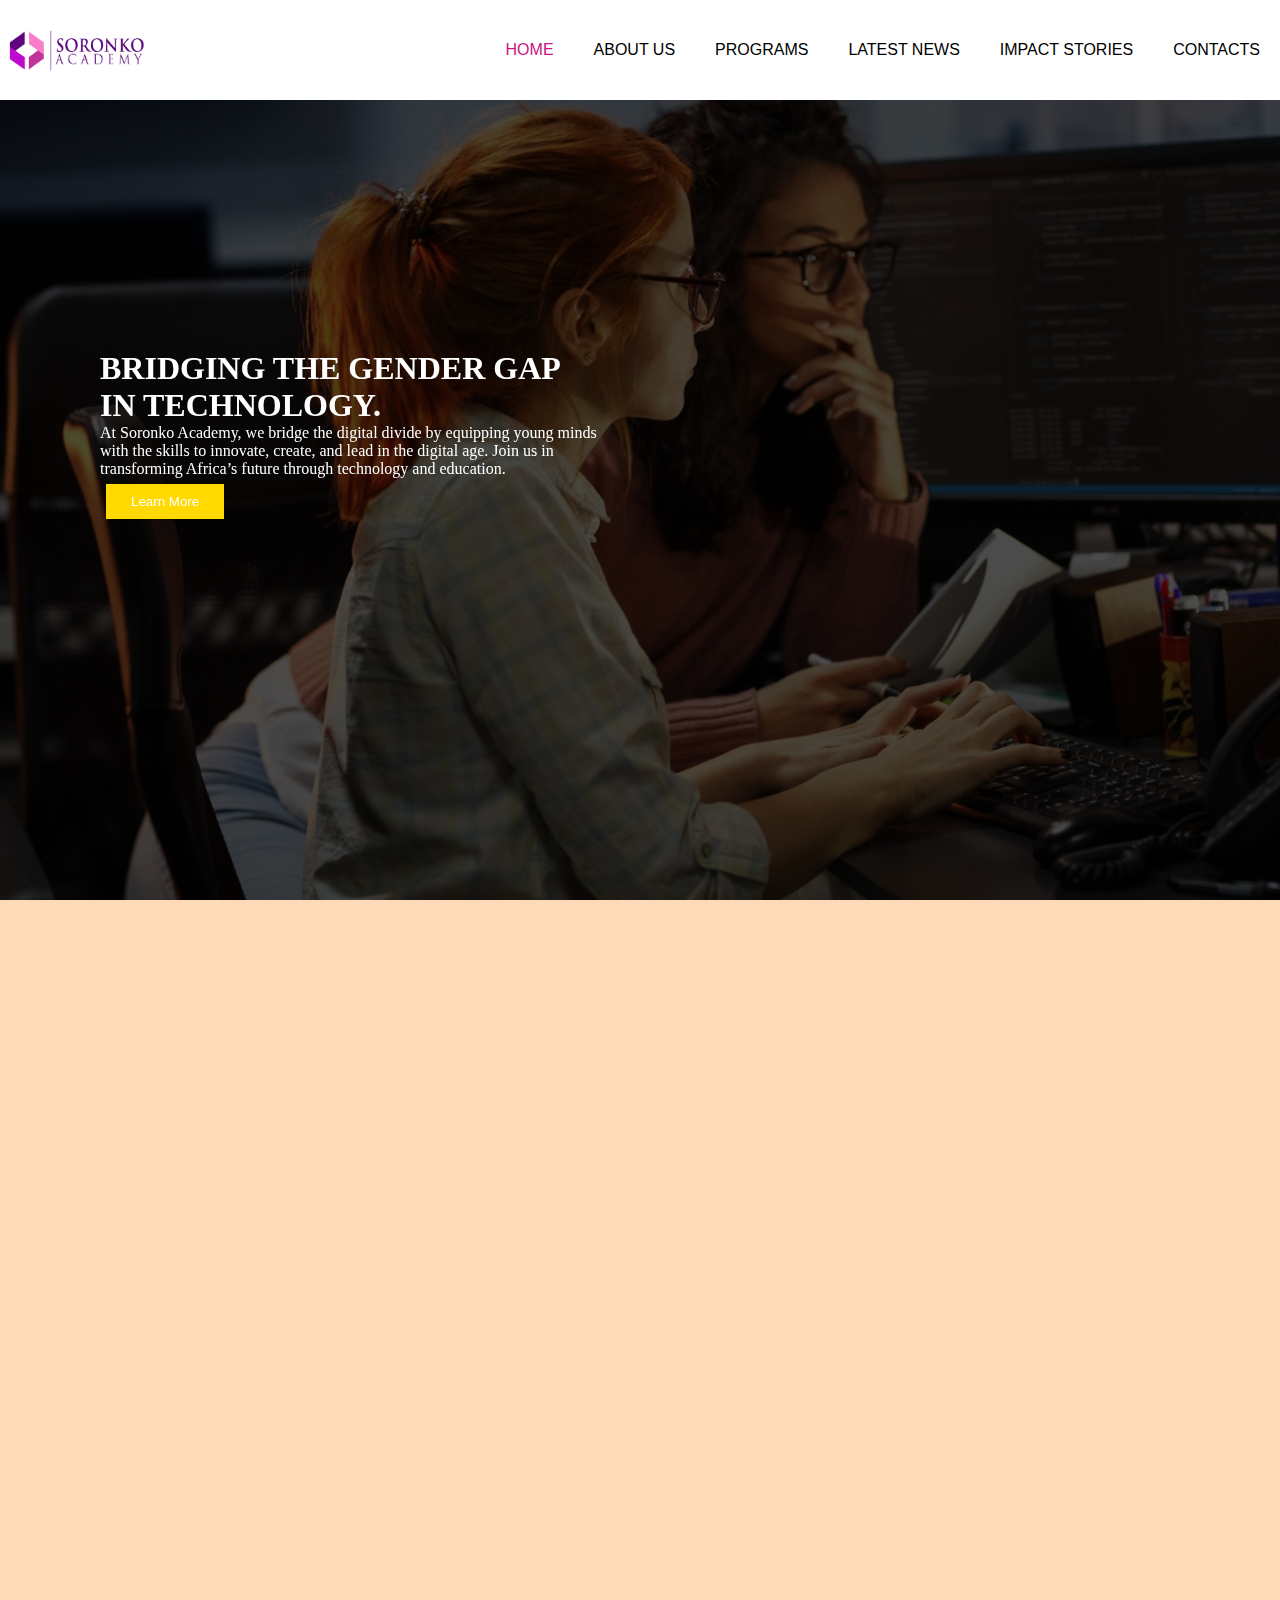
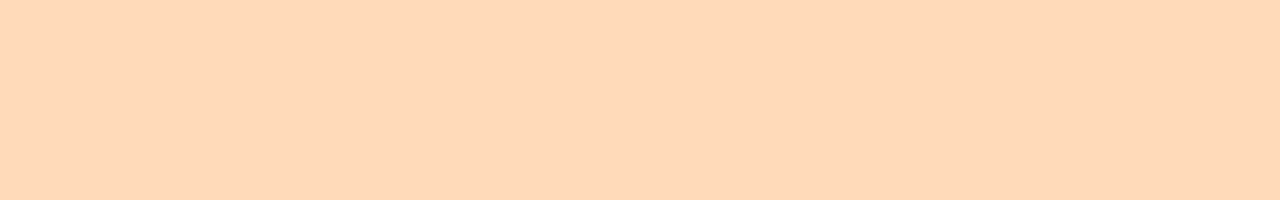
<file: Anita-Intern/index.html>
<!DOCTYPE html>
<html lang="en">

<head>
    <meta charset="UTF-8">
    <meta name="viewport" content="width=device-width, initial-scale=1.0">
    <title>Immitating Page</title>
    <link rel="stylesheet" href="index.css">
    <link rel="stylesheet" href="https://cdnjs.cloudflare.com/ajax/libs/font-awesome/6.6.0/css/all.min.css"/>
</head>

<body>
    <nav>
        
        <img src="images/soronko logo.png" alt="" height="50" width="150">
        <ul>
            <li><a href=""><span class="special">HOME</span></a></li>
            <li><a href="">ABOUT US</a></li>
            <li><a href="">PROGRAMS</a></li>
            <li><a href="">LATEST NEWS</a></li>
            <li><a href="">IMPACT STORIES</a></li>
            <li><a href="">CONTACTS</a></li>
            <i class="fas fa-bars" id="bars"></i>
            
        </ul>
    </nav>
    

    <div class="body">
        <div class="content">
            <h1>BRIDGING THE GENDER GAP IN TECHNOLOGY.</h2>
            <p>At Soronko Academy, we bridge the digital divide by equipping young minds with the skills to innovate,
                create, and lead in the digital age. Join us in transforming Africa’s future through technology and
                education.</p>

                <div class="btn">
                    <button>Learn More</button>
                </div>

        </div>
    </div>

    <section class="new-page">
        
    </section>
</body>

</html>
</file>
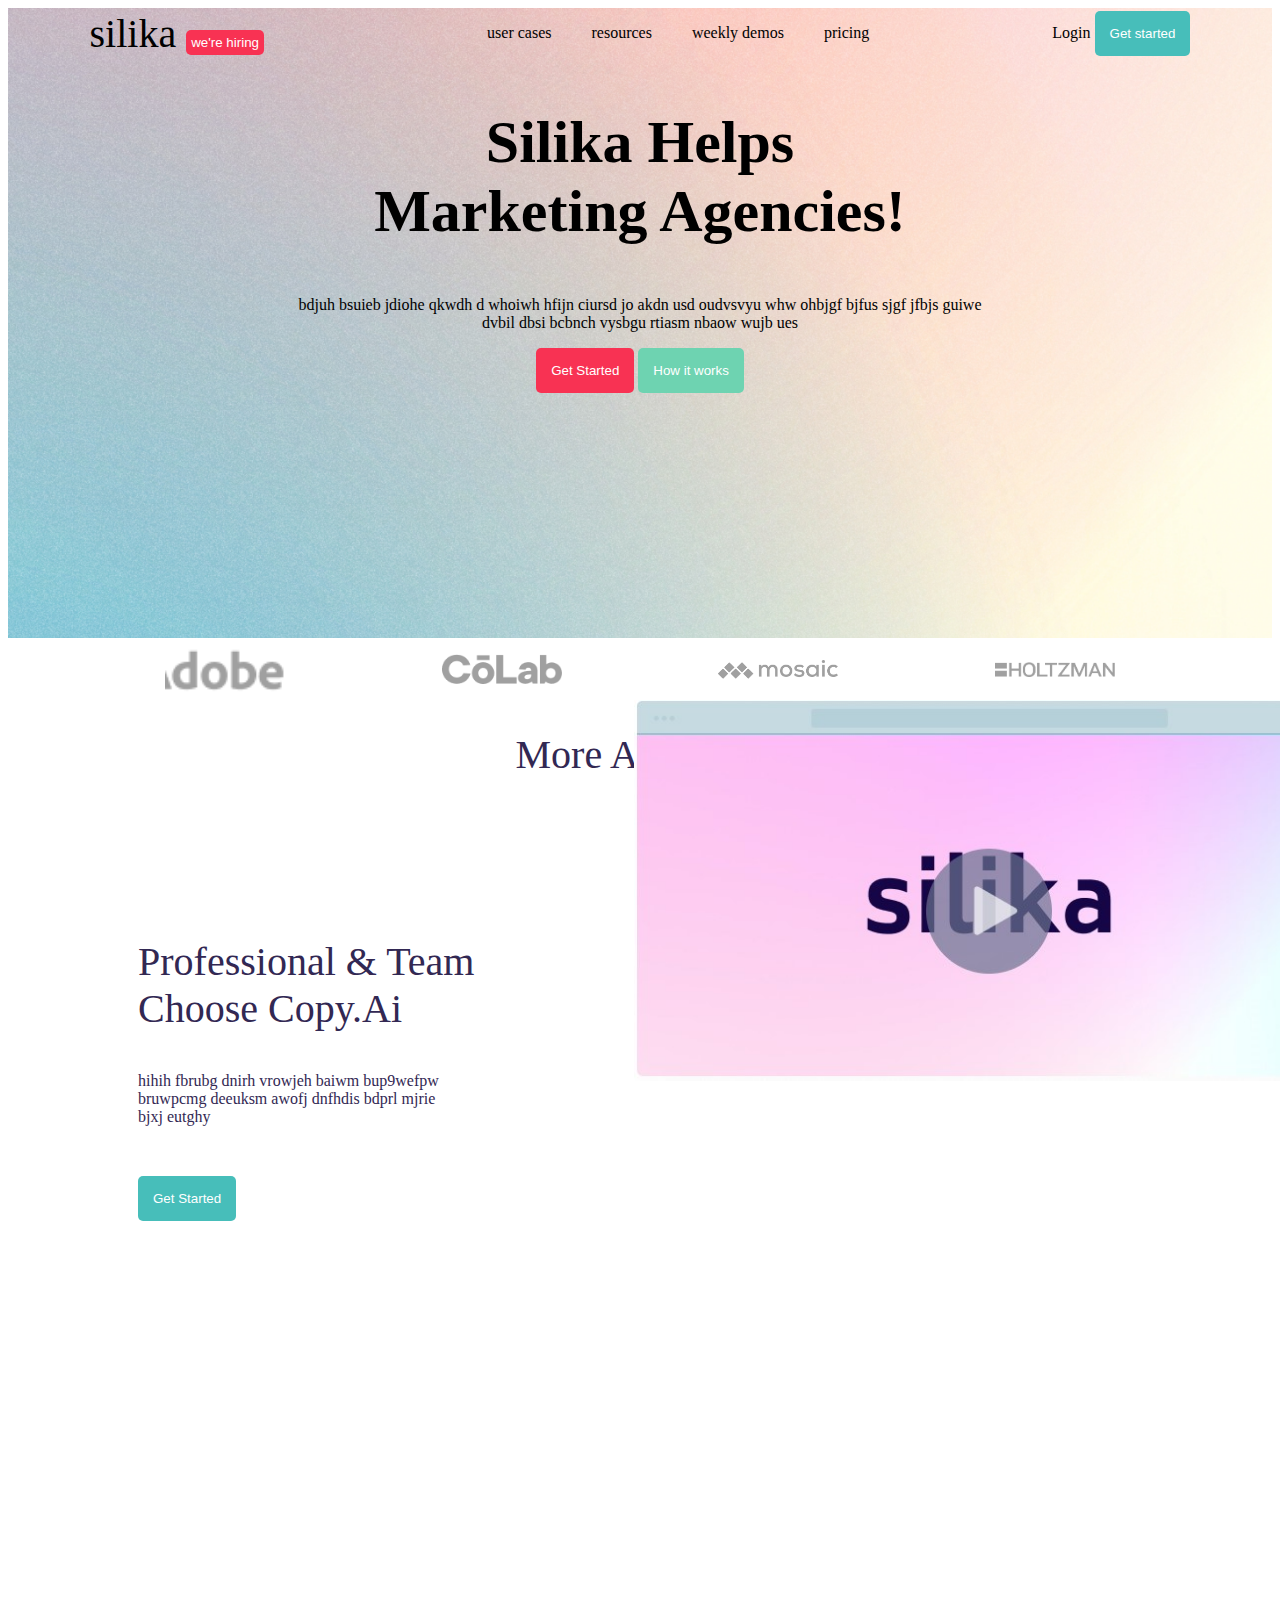
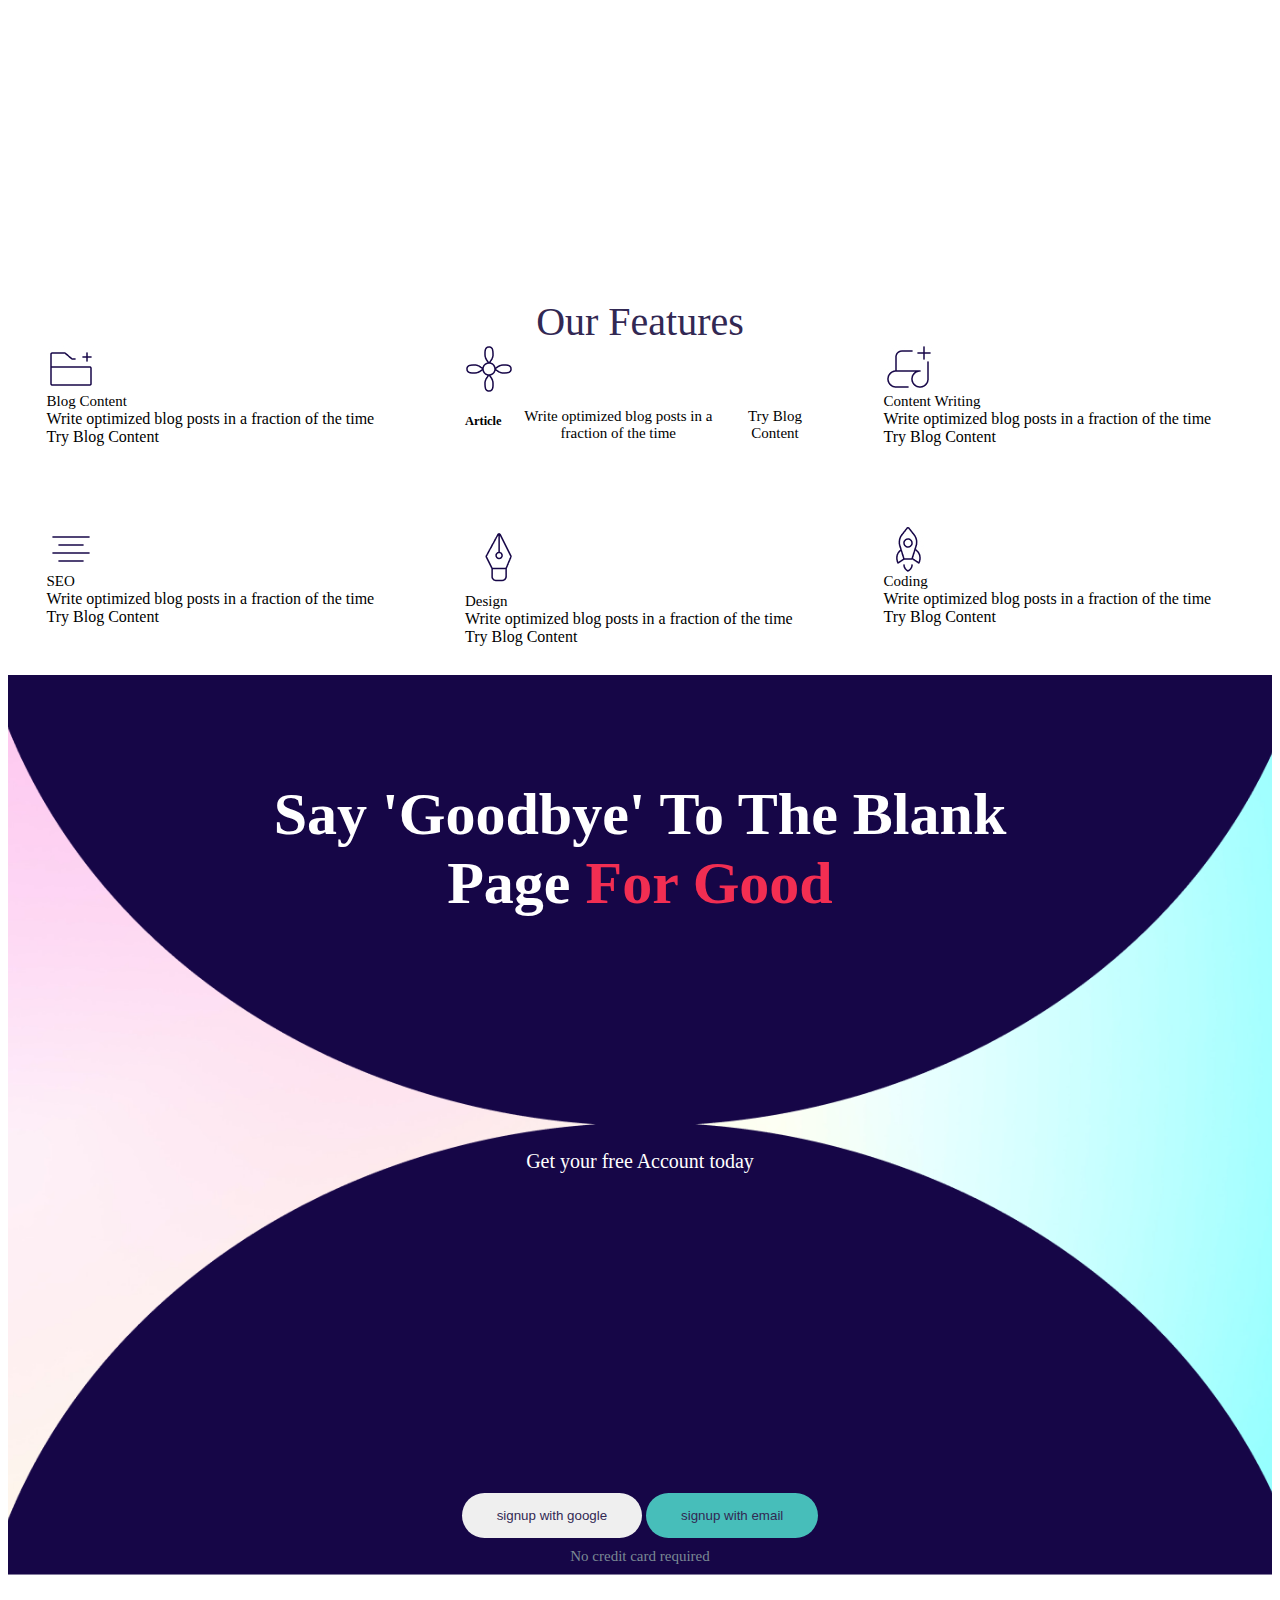
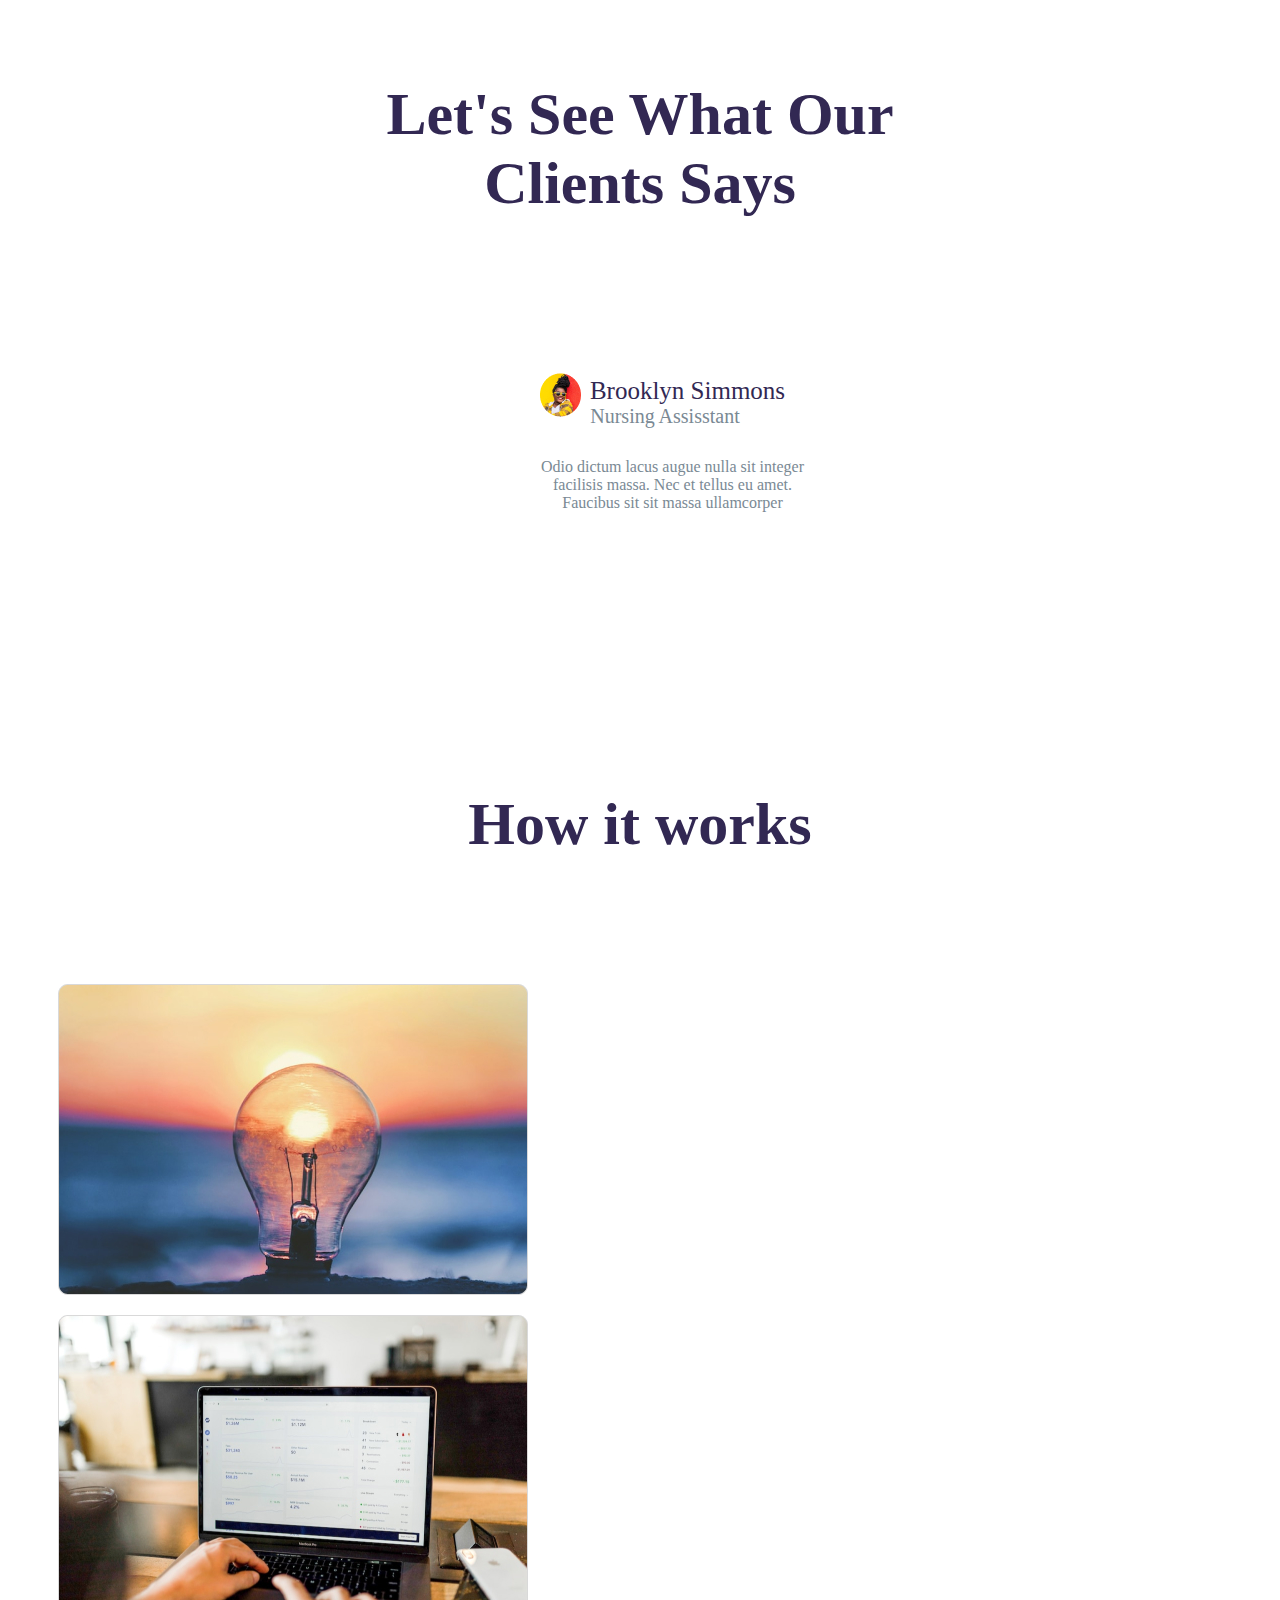
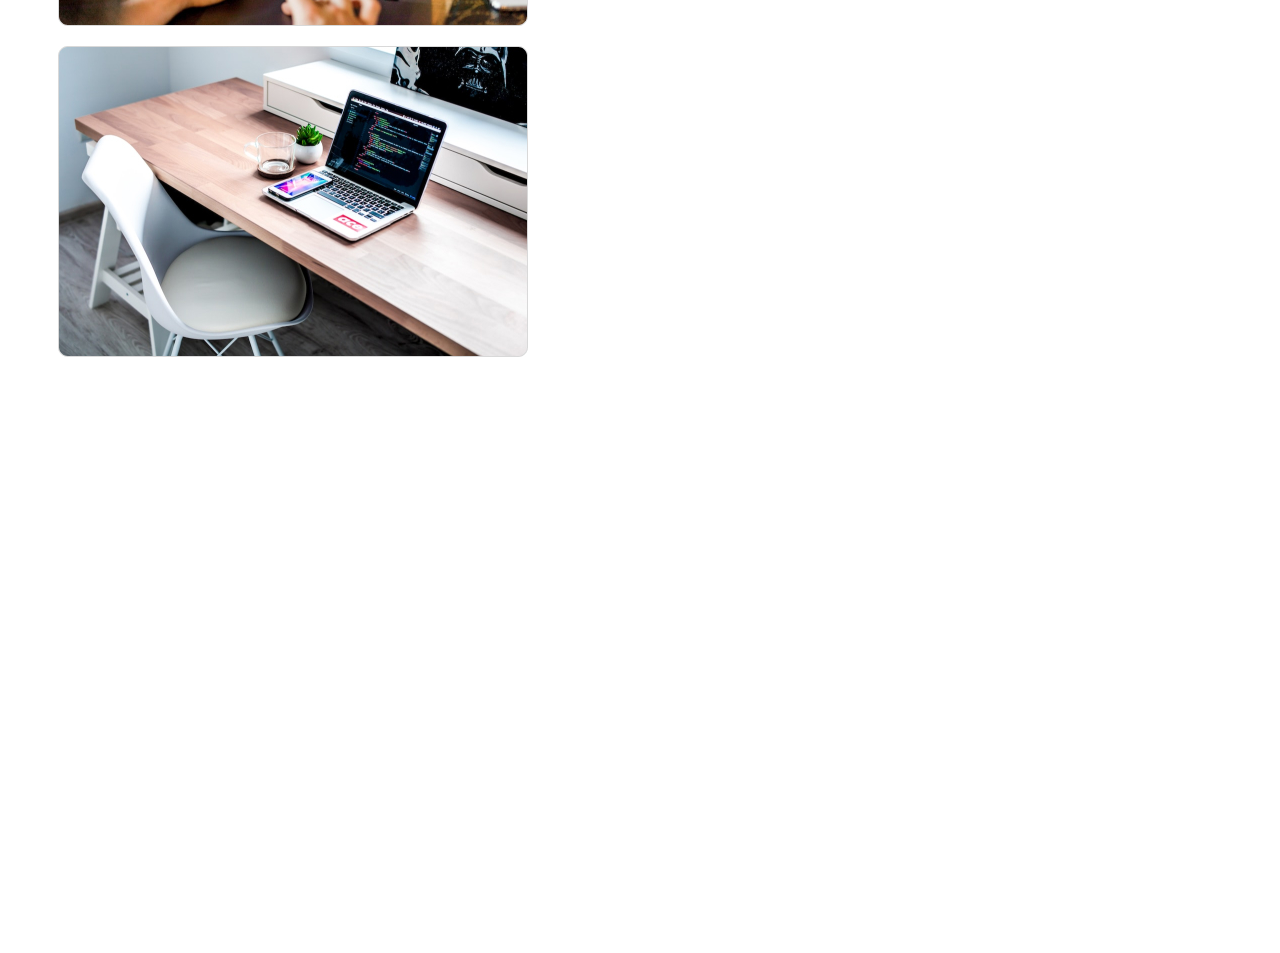
<file: Anita-Intern/artificial.html>
<!DOCTYPE html>
<html lang="en">

<head>
    <meta charset="UTF-8">
    <meta name="viewport" content="width=device-width, initial-scale=1.0">
    <title>Silika</title>
    <link rel="stylesheet" href="artificial.css">
</head>

<body>
    <section class="hero-page">
        <nav>
            <div class="logo">silika <button>we're hiring</button></div>
            <ul>
                <li><a href="">user cases</a></li>
                <li><a href="">resources</a></li>
                <li><a href="">weekly demos</a></li>
                <li><a href="">pricing</a></li>

            </ul>
            <span class="special">Login <button class="btn">Get started</button></span>
        </nav>


        <div class="content">
            <h2>Silika Helps <br> Marketing Agencies!</h2>
            <p>bdjuh bsuieb jdiohe qkwdh d whoiwh hfijn ciursd jo akdn usd oudvsvyu whw ohbjgf bjfus sjgf jfbjs guiwe
                <br>dvbil
                dbsi bcbnch vysbgu rtiasm nbaow wujb ues
            </p>

            <button class="btn1">Get Started</button>
            <button class="btn2">How it works</button>
        </div>
    </section>

    <section class="logo-section">
        <div class="images">
            <img src="images/Adobe (logo — Colour).png" alt="">
            <img src="images/CoLab (logo — Colour).png" alt="">
            <img src="images/Mosaic (logo — Colour).png" alt="">
            <img src="images/Holtzman Partners (logo — Colour).png" alt="">
        </div>

        <div class="info">
            <p class="p1">More About Us</p>
            <div class="first-head">Professional & Team <br> Choose Copy.Ai <div class="second-head">hihih fbrubg dnirh vrowjeh baiwm bup9wefpw <br>bruwpcmg deeuksm awofj dnfhdis bdprl mjrie <br>
                bjxj eutghy</div> <button class="btn3">Get Started</button></div>
            <img src="images/Group 50.jpg" alt="">
           
        </div>
    </section>

    <seection class="features">

        <div class="text">Our Features</div>
        <div class="main">
        
            <div class="container">
                <img src="images/iconoir_add-folder.jpg" alt="">
                <div class="text1">Blog Content</div>
                <div class="text2">Write optimized blog posts in
                    a fraction of the time</div>
                <div class="text3">Try Blog Content</div>
            </div>
           

            <div class="container">
                <img src="images/iconoir_airplane-helix.jpg" alt="">
            <div class="text1">
                    <h5>Article</h3>
                    <p>Write optimized blog posts in a fraction of the time</p>
                    <p>Try Blog Content </p>
            </div>
            </div>
      
            <div class="container">
                <img src="images/iconoir_add-database-script.jpg" alt="">
                <div class="text1">Content Writing</div>
                <div class="text2">Write optimized blog posts in
                    a fraction of the time</div>
                <div class="text3">Try Blog Content</div>
            </div>
      

            <div class="container">
                <img src="images/iconoir_align-center.png" alt="">
                <div class="text1">SEO</div>
                <div class="text2">Write optimized blog posts in
                    a fraction of the time</div>
                <div class="text3">Try Blog Content</div>
            </div>

            <div class="container">
                <img src="images/iconoir_design-nib.jpg" alt="">
                <div class="text1">Design</div>
                <div class="text2">Write optimized blog posts in
                    a fraction of the time</div>
                <div class="text3">Try Blog Content</div>
            </div>
   

            <div class="container">
                <img src="images/iconoir_rocket.jpg" alt="">
                <div class="text1">Coding</div>
                <div class="text2">Write optimized blog posts in
                    a fraction of the time</div>
                <div class="text3">Try Blog Content</div>
            </div>
    </div>

</seection>

    <!--  -->


    <section class="goodbye">
        <div>
            <h3> Say 'Goodbye' To The Blank <br> Page <span>For Good</span></h3>

        </div>
        <div class="btns">
                <p>Get your free Account today</p>
                <button>signup with google</button> 
                <button class="btn4">signup with email</button>
                <div class="txt">No credit card required</div>
        </div>
    </section>


    <section class="client">
        <div class="content1">
            <h3>Let's See What Our <br> Clients Says</h3>
            <img src="images/Ellipse 9.jpg" alt="">
            <div class="name">Brooklyn Simmons</div>
            <div class="position">Nursing Assisstant</div>
            <div class="content2">Odio dictum lacus augue nulla sit integer <br>facilisis massa. Nec et tellus eu amet. <br>Faucibus sit sit massa ullamcorper</div>
        </div>
    </section>

    <div class="works">
        <h4>How it works</h4>
        <div class="img-container">
            <img src="images/Rectangle 15.jpg" alt="">
            <img src="images/Rectangle 15 (1).jpg" alt="">
            <img src="images/Rectangle 15 (3).jpg" alt="">
        </div>

        <!-- <div class="procedures">
            <ol>
                <li><h5>Enter your copyright project</h5></li>
            </ol> -->
           
        </div>
    </div>
</body>

</html>
</file>
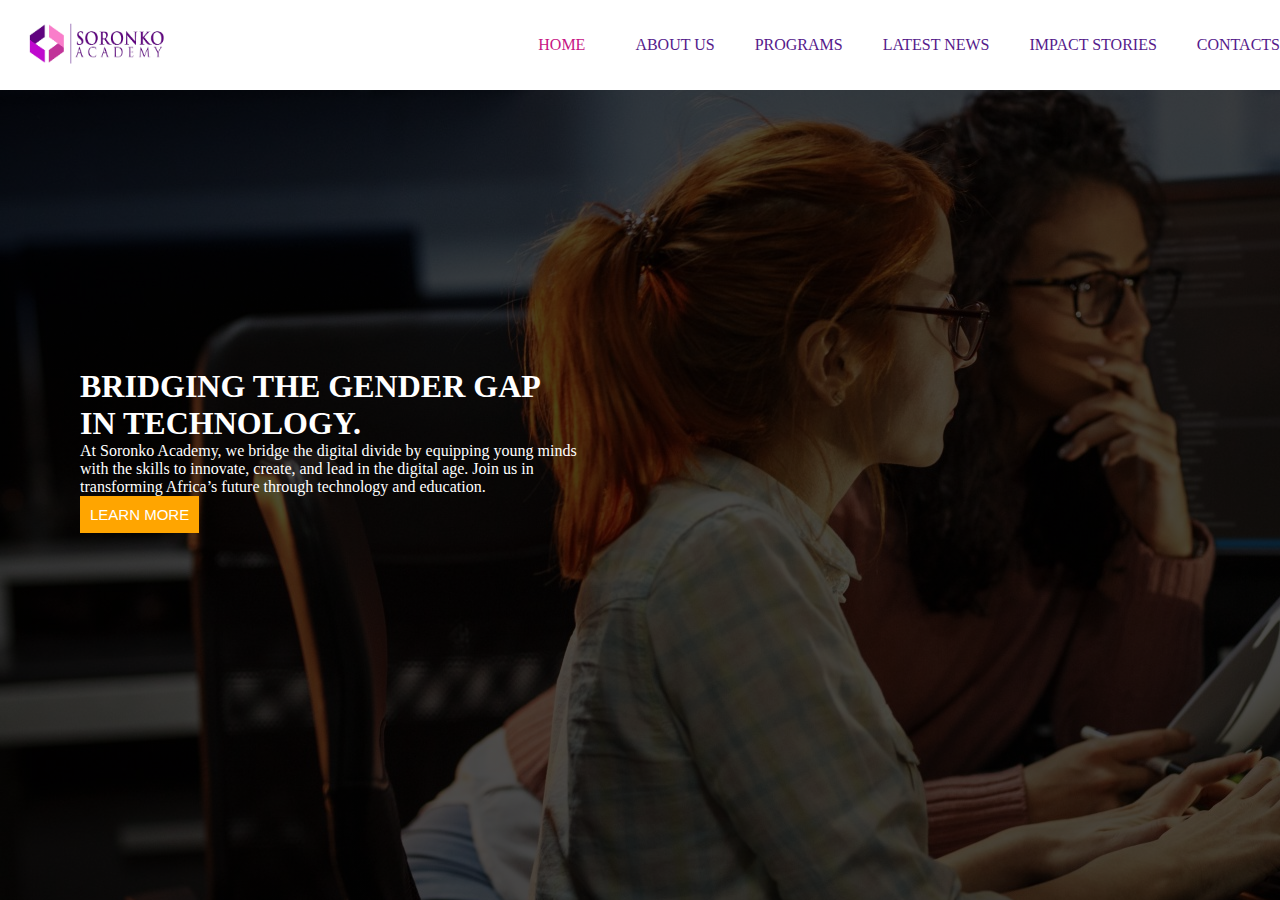
<file: Anita-Intern/new.html>
<!DOCTYPE html>
<html lang="en">
<head>
    <meta charset="UTF-8">
    <meta name="viewport" content="width=device-width, initial-scale=1.0">
    <title>Responsive Page</title>
    <link rel="stylesheet" href="new.css">
    <link rel="stylesheet" href="https://cdnjs.cloudflare.com/ajax/libs/font-awesome/6.6.0/css/all.min.css"/>
</head>
<body>
    <header>
        <nav>
            <div class="logo"><img src="images/soronko logo.png" alt="" height="50" width="150"></div>
            <ul>
                <li><a href=""><div class="special">HOME</div></a></li>
                <li><a href="">ABOUT US</a></li>
                <li><a href="">PROGRAMS</a></li>
                <li><a href="">LATEST NEWS</a></li>
                <li><a href="">IMPACT STORIES</a></li>
                <li><a href="">CONTACTS</a></li>
                <i class="fa fas-bars" id="bars"></i>
            </ul>
        </nav>
    </header>
    

    <div class="main-info">
        <div class="row">
           <h1>BRIDGING THE GENDER GAP <br>IN TECHNOLOGY.</h1>
            <p>At Soronko Academy, we bridge the digital divide by equipping young minds <br>with the skills to innovate,
            create, and lead in the digital age. Join us in <br> transforming Africa’s future through technology and
            education.</p>
            <button>LEARN MORE</button>
        </div>

    </div>

    <div class="new-page">

    </div>
</body>
</html>
</file>
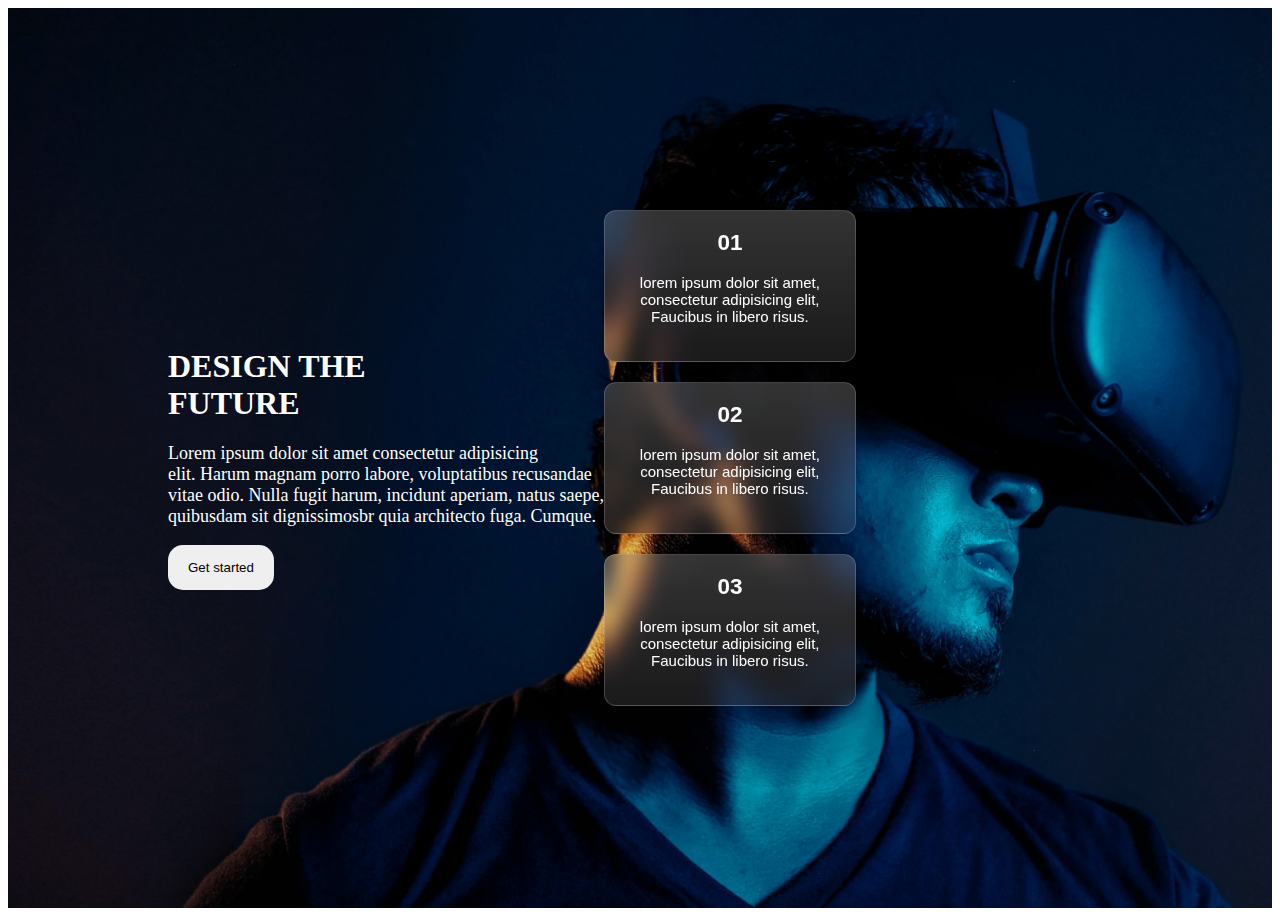
<file: Anita-Intern/replicated.html>
<!DOCTYPE html>
<html lang="en">

<head>
    <meta charset="UTF-8">
    <meta name="viewport" content="width=device-width, initial-scale=1.0">
    <title>Replicated</title>
    <link rel="stylesheet" href="replicated.css">
</head>

<body>
    <div class="hero">
        <div class="row">
            <h1>DESIGN THE <br>FUTURE</h1>
            <P>Lorem ipsum dolor sit amet consectetur adipisicing
                <br> elit. Harum magnam porro labore, voluptatibus 
                recusandae <br> vitae odio. Nulla fugit harum, incidunt 
                 aperiam,
                natus saepe,<br> quibusdam sit dignissimosbr
                quia architecto fuga. Cumque.</P>
                <button>Get started</button>
        </div>

       <div class="container">
        <div class="glass-effect">
            <div class="container-1">
                <h2>01</h2>
                <p1>lorem ipsum dolor sit amet,<br>
                consectetur adipisicing elit,<br> 
                Faucibus in libero risus.
                  </p1>
            </div>
        </div>

        <div class="glass-effect">
            <div class="container-1">
                <h2>02</h2>
                <p1>lorem ipsum dolor sit amet,<br>
                consectetur adipisicing elit,<br> 
                Faucibus in libero risus.
                  </p1>
            </div>
        </div>

        <div class="glass-effect">
            <div class="container-1">
                <h2>03</h2>
                <p1>lorem ipsum dolor sit amet,<br>
                consectetur adipisicing elit,<br> 
                Faucibus in libero risus.
                  </p1>
            </div>
        </div>

       </div>
    </div>

    <div></div>
</body>

</html>
</file>
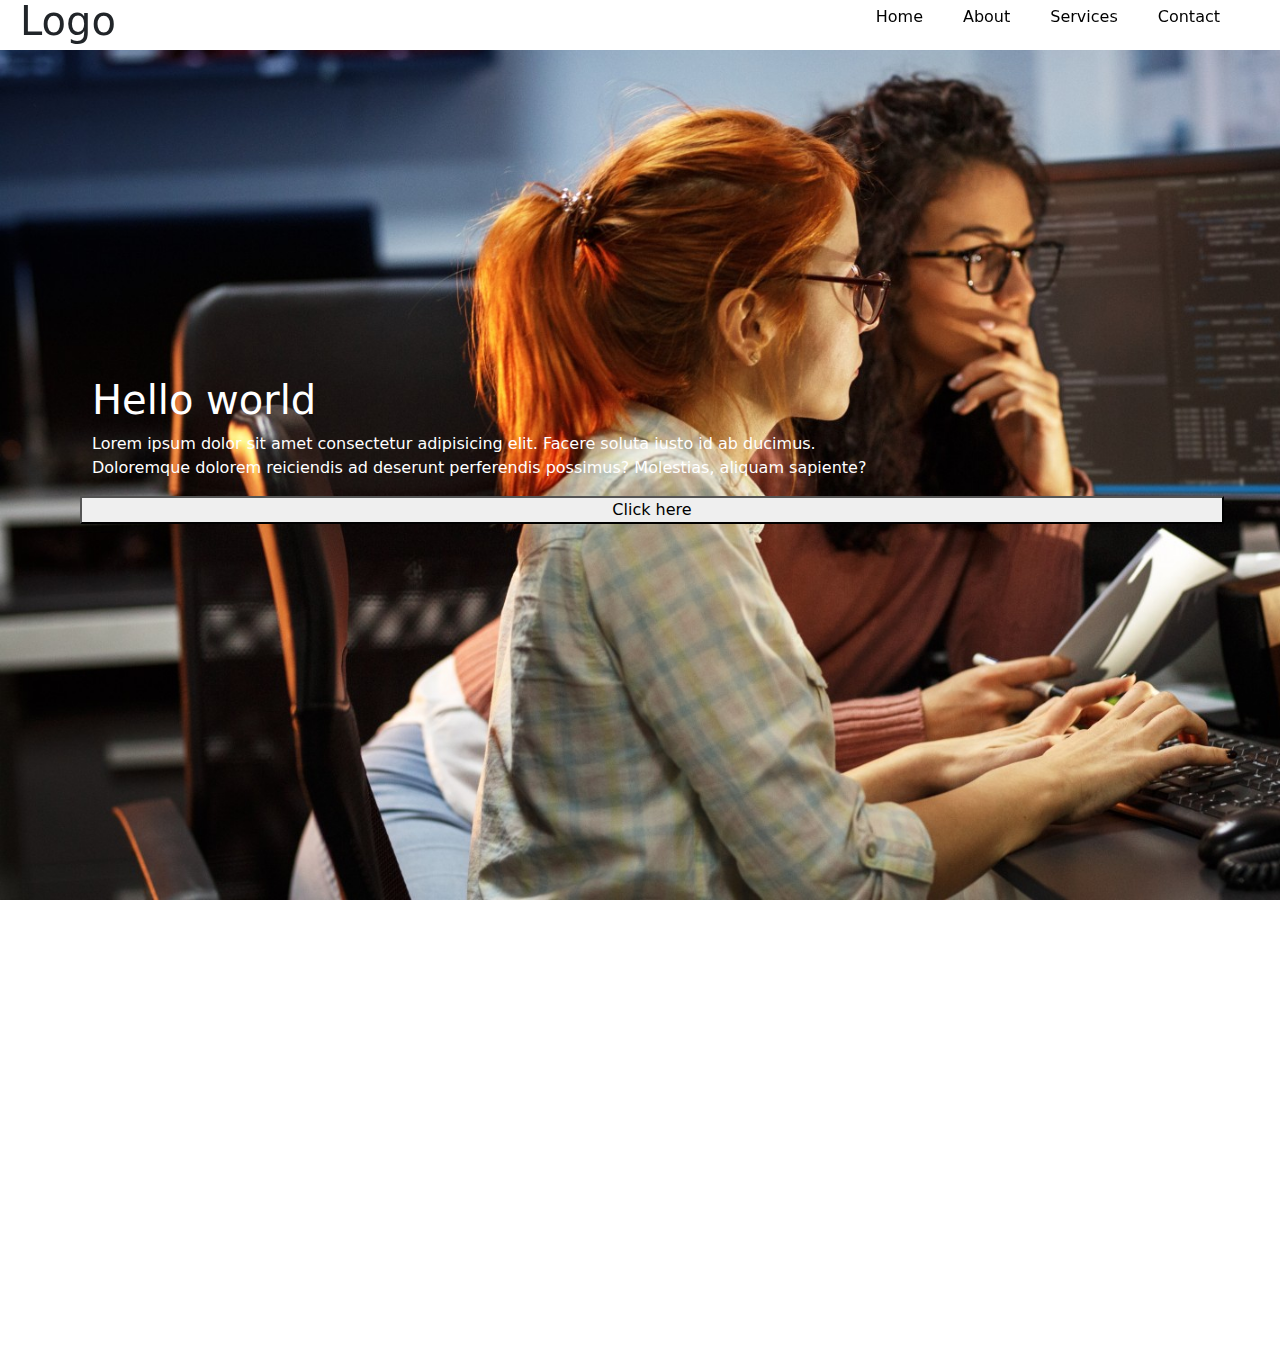
<file: Anita-Intern/trail.html>
<!DOCTYPE html>
<html lang="en">
<head>
    <meta charset="UTF-8">
    <meta name="viewport" content="width=device-width, initial-scale=1.0">
    <title>Document</title>
    <link href="https://stackpath.bootstrapcdn.com/bootstrap/5.3.3/css/bootstrap.min.css" rel="stylesheet">
    <link rel="stylesheet" href="https://cdn.jsdelivr.net/npm/bootstrap-icons@1.10.5/font/bootstrap-icons.css">


    <style>

        *{
            margin: 0;
            box-sizing: border-box;
            padding: 0;
        }
        header{
            display: flex;
            justify-content: space-between;
            align-items: center;
            padding: 20px;
            background: #ffff;
            position: fixed;
            width: 100%;
            top: 0;
            height: 50px;
        }

        .nav ul{
            display: flex;
            text-decoration: none;
            margin-right: 20px;
          
        }

        .nav ul li{
            padding: 0 10px;
            margin: 0 10px;
            text-decoration: none;
            list-style: none;
        }

        .nav ul li a{
            text-decoration: none;
            color: black;

        }
        .menu-icon{
            align-items: center;
        }

        .menu-icon img{
            display: none;
            width: 30px;
            margin-right: 2em;
         
           
        }

        .hero{
            width: 100%;
            height: 100vh;
            background: url(images/wit.jpg);
            background-size: cover;
            background-repeat: no-repeat;
            display: flex;
            align-items: center;
        }
 /* Your mobile styles here */
        @media (max-width: 576px) {
            .nav ul{
                display: none;
            }

            .menu-icon img{
                display: block;
            } 
}


/* For medium mobile devices (up to 768px) */
@media (max-width: 768px) {
    /* Your mobile styles here */
}

.row{
    color: #ffff;
    align-items: center;
    justify-content: center;
    margin-left: 5rem;
}

.mobile-nav{
    display: none;
    background: white;
    color: black;
}
.mobile-nav ul{
    display: flex;
    flex-direction: column;
}
.mobile-nav ul li{
    margin: 10px;
}

.about{
    height: 50vh;
}

</style>


</head>
<body>
    <header>
        <div class="logo">
            <h1>Logo</h1>
        </div>
        <div class="nav">
            <ul>
                <li><a href="">Home</a></li>
                <li><a href="">About</a></li>
                <li><a href="">Services</a></li>
                <li><a href="">Contact</a></li>
            </ul>

            <div class="menu-icon">
                <img src="images/original.jpg" alt="" popovertarget="mypopover">
            </div>

           
        </div>
       
    </header>


    <div class="mobile-nav" id="mypopover">
        <ul>
            <li><a href="">Home</a></li>
            <li><a href="">About</a></li>
            <li><a href="">Services</a></li>
            <li><a href="">Contact</a></li>
        </ul>

    </div>


    <div class="hero">

        <div class="row">
            <h1>Hello world</h1>
            <p>Lorem ipsum dolor sit amet consectetur adipisicing elit. Facere soluta iusto id ab ducimus. <br> Doloremque dolorem reiciendis ad deserunt perferendis possimus? Molestias, aliquam sapiente?</p>
            <button>Click here</button>
        </div>
        <div class="row"></div>

    </div>


    <div class="about">

    </div>
    <script src="https://stackpath.bootstrapcdn.com/bootstrap/5.3.3/js/bootstrap.bundle.min.js"></script>
  
</body>
</html>
</file>
<file: Anita-Intern/index.css>
*{
    margin: 0;
    padding: 0;
    list-style: none;
    text-decoration: none;
}
#bars{
    font-size: 30px;
    float: right;
    margin: 25px;
    cursor: pointer;
    display: none;
}
@media only screen and (max-width:980px){
    nav img{
        padding-left: 40px;
    }
    
    #bars{
        display: block;
    }

    nav ul li a{
        display: none;
    }   
}

nav{
    display: flex;
    justify-content: space-between;
    align-items: center;
    background:white;
    height: 100px;
    font-family: 'Gill Sans', 'Gill Sans MT', Calibri, 'Trebuchet MS', sans-serif;
    position: fixed;
    top: 0;
   width: 100%;
   z-index:1;
    
}
nav ul {
    display: flex;
    justify-content: space-between;
    align-items: center;
}
nav ul li a{
    margin: 20px;
    color: black;
}
nav ul li a:hover{
    color: mediumvioletred;
}
.special{
    color:  mediumvioletred;
    text-decoration: dashed;
}

/* ul li ul.dropdown li{
    display: block;
}
ul li ul.dropdown{
    width: 100%;
    position: absolute;
    z-index: 999;
    display: none;
} */

.body{
    min-height: 100vh;
    width: 100%;
    background:linear-gradient(rgba(0, 0, 0, 0.7),rgba(0, 0, 0, 0.7),rgba(0, 0, 0, 0.7)),url(images/wit.jpg);
    background-repeat: no-repeat;
    background-clip: content-box;
    background-size:cover;
    background-position: center;
    background-color: black;
}
.content{
    color: white;
    max-width: 498px;
    font-style: bold;
    position: relative;
    top: 350px;
    left: 100px;
    justify-content: flex-start;
    z-index: 2;
}
button{
    background-color: rgb(255, 217, 0);
    color: white;
    padding: 10px 25px;
    border: none;
    margin:6px;
}
@media only screen and (max-width:480px){
    .content{
        display: flex;
        flex-direction: column;
        width: 100%;
        font-style: none;
        justify-content: center;
        align-items: center;
       min-height: 250vh;
    }
    .content p{
        font-size: clamp(2rem, 1rem + 5vw, 3rem);
    }
    .content h1{
        font-size: 30px;
        display: flex;
    }

    .body .url{
        background-position: center;

    }
}
/* }
@media  only screen and (min-width:1024px){
    .content{
        display: flex;
        flex-direction: column;
        width: 100%;
        font-style: none;
        justify-content: center;
        align-items: center;
        

    }
    .content h1{
        font-size: 20px;
    }
} */
.new-page{
    min-height: 100vh;
    background-color: peachpuff;
}
</file>
<file: Anita-Intern/artificial.css>
*{
    list-style: none;
    text-decoration: none;
    box-sizing: border-box;
}
.logo{
    font-size: 40px;
}
.logo button{
    border: none;
    background-color: rgb(248, 50, 83);
    color: white;
    border-radius: 5px;
    padding: 5px;
}

.btn{
    border: none;
    background-color: #47BEBA;
    padding: 15px;
    border-radius:5px;
    color: #fff;
}
nav{
    display: flex;
    justify-content: space-around;
    align-items: center;
    color: black;
    font-family:Georgia, 'Times New Roman', Times, serif;
    width: 100%;
    
}
nav ul{
    display: flex;
    justify-content: space-between;
    align-items: center;
}
nav ul li a{
    padding: 20px;
    color: black;
}
/* body{
    background:  linear-gradient(to right top, rgb(189, 231, 217) 40%,rgb(221, 109, 127));
} */
.hero-page{
    min-height: 70dvh;
    margin: 0;
    padding: 0;
   background: url("images/Photo.png");
    background-size: cover;
    
}
.content{
    text-align: center;
    justify-content: center;
}
h2{
    font-size: 60px;
}
.btn1{
    border: none;
    background-color: rgb(248, 50, 83);
    color: white;
    border-radius: 5px;
    padding: 15px;
}
.btn2{
    border: none;
    background-color: rgb(110, 211, 177);
    padding: 15px;
    border-radius:5px;
    color: #fff;
}
.logo-section{
  min-height: 140dvh;
background: #fff;
}

.logo-section img{
    width: 120px;
}

.logo-section .images{
    display: flex;
    justify-content: space-evenly;
    align-items: center;
}

.info{
    font-size: 40px;
   
}
.info .p1{
margin: 30px;
text-align: center;
color: #322853;
font-family: Georgia, 'Times New Roman', Times, serif;
}
.first-head{
    font-family: Georgia, 'Times New Roman', Times, serif;
    color:#322853;
    padding: 130px;
    font-size: 40px;
}

.info img{
    height: 381px;
    width: 712px;
    position: absolute;
    left: 634px;
    top: 700px;
}
.second-head{
    font-size: 16px;
    margin-top: 40px;
}
.btn3{
   background-color:#47BEBA;
   border: none;
   border-radius: 5px;
   padding: 15px;
   color: #fff;
   margin-top: 50px;
}
.features{
    min-height :100dvh;
    background: #fff;
}
.text{
    color: #322853;
    font-size: 40px;
    text-align: center;
}
.main{
    display: flex;
    align-items: center;
    flex-wrap: wrap;
    gap: 30px;
    justify-content: space-evenly;
}
.container{
    height: 150px;
    width: 350px;
}
.container img{
    display: flex;
}
.text1{
    display: flex;
    color: Black;
    font-size: 15px;
    text-align: center;
    justify-content: flex-start;
}
.text1 p{
  display:flex;
}
.goodbye{
    min-height: 100dvh;
    background: url(images/Frame\ 4bg.png);
    background-size: cover;
    background-position: center;
    display: flex;
    justify-content: space-between;
    flex-direction: column;
    align-items: center;

}
h3{
    font-size: 60px;
    text-align: center;
    color: white;
    padding: 45px;
}
h3 span{
    color:#F22E52;  
}
.btns{
    text-align: center;
}
.btns button{
    color:#322853 ;
    border-radius: 25px;
    border: none;
    padding: 15px 35px;
    margin-top: 300px;
} 
.btns .btn4{
    background-color:#47BEBA;
}

.btns p{
    /* background: url(".png");
    background-size: cover; */
    font-size: 20px;
    color:    white;
}
.btns .txt{
    font-size: 15px;
    padding: 10px;
   color:#7A8994;
} 
.client{
    min-height: 70dvh;
}
.content1{
    color: #322853;
    font-size: 40px;
    text-align: center;
    justify-content: center;
}
.client h3{
color: #322853;
}
.content1 img{
    margin-right: 160px;
    padding: 50px;
}
.name{
    font-size: 25px;
    color: #322853;
    margin-top: -100px;
    margin-left: 95px;
    /* font-style: bold; */
}
.position{
    font-size: 20px;
    color: #7A8994;
    margin-left: 50px;
}
.content2{
    color: #7A8994;
    font-size: 16px;
    padding: 30px;
    margin-left: 65px;
}
.works{
    min-height: 200dvh;
    background: #fff;
}
.img-container{
    display: flex;
    flex-direction: column;
    height: 311px;
    width: 470px;
    gap: 20px;
    margin: 50px;
}
h4{
    color: #322853;
    font-size: 60px;
    text-align: center;
    padding: 45px;
}
</file>
<file: Anita-Intern/new.css>
*{
    margin: 0;
    padding: 0;
    list-style: none;
    text-decoration: none;
}
nav{
    justify-content: space-between;
    display: flex;
    align-items: center;
    height: 50px;
    position: fixed;
    top: 0;
    width: 100%;
    background: #fff;
    padding: 20px;
}
nav ul{
    display: flex;
    align-items: center;
    justify-content: space-between;
}
nav ul li a{
    padding: 20px;
   
}
nav ul li a:hover{
    color:  mediumvioletred;  
}
.special{
    color:  mediumvioletred;
    padding: 30px;
}

#bars{
    font-size: 30px;
    float: right;
    margin: 25px;
    cursor: pointer;
    display: none;
}

    @media only screen and (max-width: 960px) {
        nav ul li a{
            display: none;
        }

        #bars{
            display: block;
            
        } 
        nav img{
            padding-left: 40px;
        }

        nav ul li a{
            justify-content: center;
            align-items: center;
        }
}
.main-info{
    width: 100%;
    min-height: 100dvh;
    background-size: cover;
    background-repeat: no-repeat;
    background-position: center;
    display: flex;
    align-items: center;
    background:linear-gradient(rgba(0, 0, 0, 0.7),rgba(0, 0, 0, 0.7),rgba(0, 0, 0, 0.7)),url(images/wit.jpg);

}
.row{
    color: #ffff;
    align-items: center;
    justify-content: center;
    margin-left: 5rem;
}
h1{
    justify-content: flex-start;
}
button{
    border: none;
    color: white;
    padding: 10px;
    font-size: 15px;
    background-color: orange;
}
</file>
<file: Anita-Intern/replicated.css>
*{
    list-style: none;
    text-decoration: none;
}
.hero{
    min-height: 100dvh;
    width: 100%;
    background: url(images/unsplash_jSAb1ifwf8Y.png);
    background-position: center;
    background-size: cover;
    background-repeat: no-repeat;
    align-items: center;
   display: flex;
   padding: 0;
   margin: 0;
}
.row{
    color: white;
    align-items: center;
    margin-left: 10rem;
}
p{
    font-size: 18px;
}
button{
    border: none;
    border-radius: 15px;
    color: #000;
    padding: 15px 20px;
}

.container{
    display: flex;
    gap: 20px;
    flex-direction: column;
}
.glass-effect{
    height: 150px;
    width: 250px;
    background: linear-gradient(rgba(255, 255, 255, 0.2),rgba(255, 255, 255, 0.1));
    backdrop-filter: blur(10px);
    -webkit-backdrop-filter: blur(10px);
    border: 1px solid rgba(255, 255, 255, 0.18) ;
    border-radius: 12px;
    box-shadow: rgba(0, 0, 0, 0.37);
}
h2{
    color: white;
}

.glass-effect ,p1{
    text-align: center;
    font-size: 15px;
    color: white;
    font-weight: lighter;
    font-family: 'Lucida Sans', 'Lucida Sans Regular', 'Lucida Grande', 'Lucida Sans Unicode', Geneva, Verdana, sans-serif;
}
.container-1{
 
}
</file>
